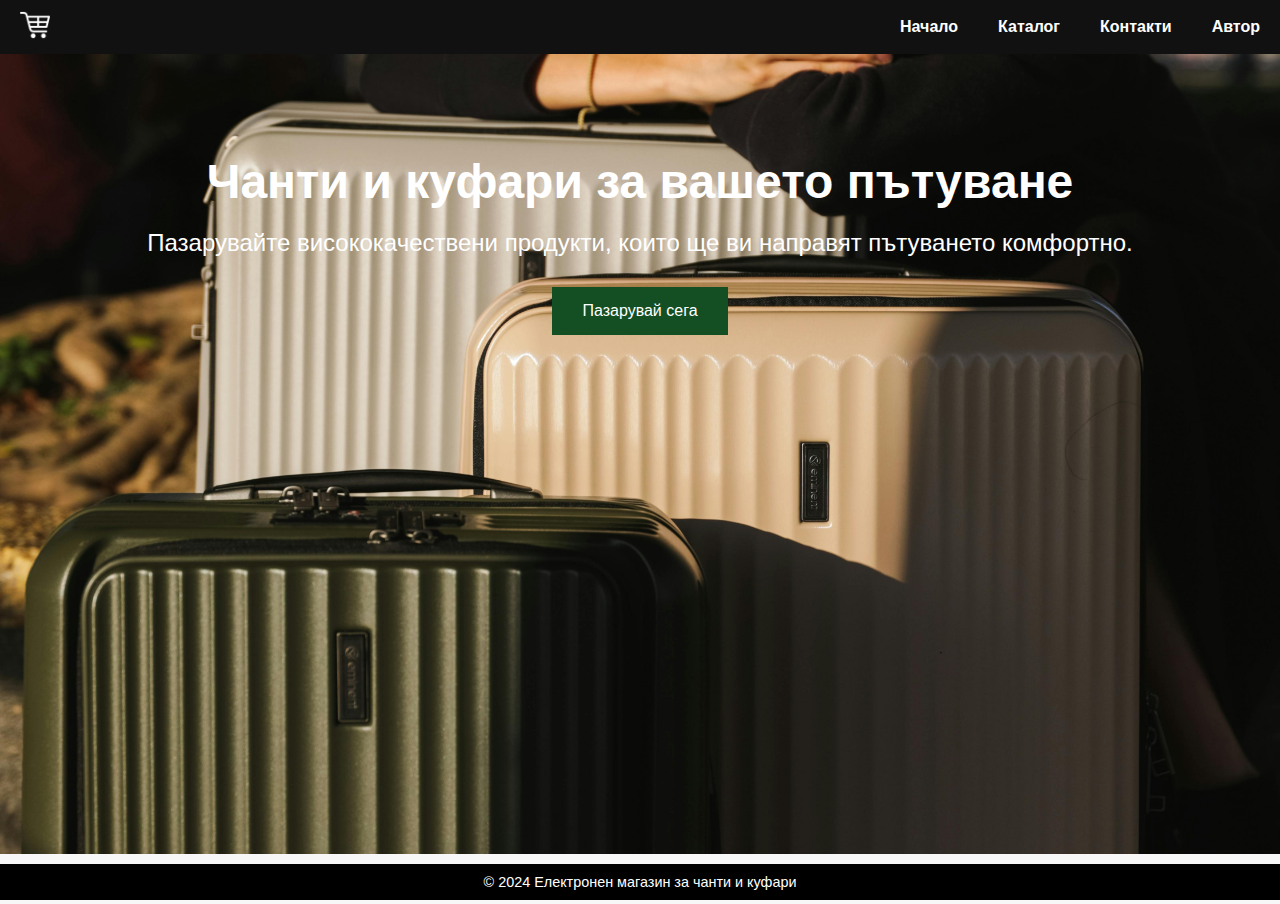
<file: htdocs/index.html>
<!DOCTYPE html>
<html lang="bg">
<head>
    <meta charset="UTF-8">
    <meta name="viewport" content="width=device-width, initial-scale=1.0">
    <title>Електронен магазин за чанти и куфари</title>
    <link rel="stylesheet" href="style.css">
</head>
<body>
    <header>
        <div class="navbar">
            <div class="cart">
                <a href="cart.html">
                    <img src="shopping-cart-white-icon.webp" alt="Количка" style="width: 30px; height: 30px;">
                </a>
            </div>
            <nav>
                <ul>
                    <li><a href="index.html">Начало</a></li>
                    <li><a href="catalog.html">Каталог</a></li>
                    <li><a href="contacts.html">Контакти</a></li>
                    <li><a href="author.html">Автор</a></li>
                </ul>
            </nav>
        </div>
    </header>
    
    <section class="hero">
        <div class="hero-content">
            <h1>Чанти и куфари за вашето пътуване</h1>
            <p>Пазарувайте висококачествени продукти, които ще ви направят пътуването комфортно.</p>
            <button><a href="catalog.html">Пазарувай сега</a></button>
        </div>
    </section>

    <footer>
        <p>&copy; 2024 Електронен магазин за чанти и куфари</p>
    </footer>
</body>
</html>
</file>
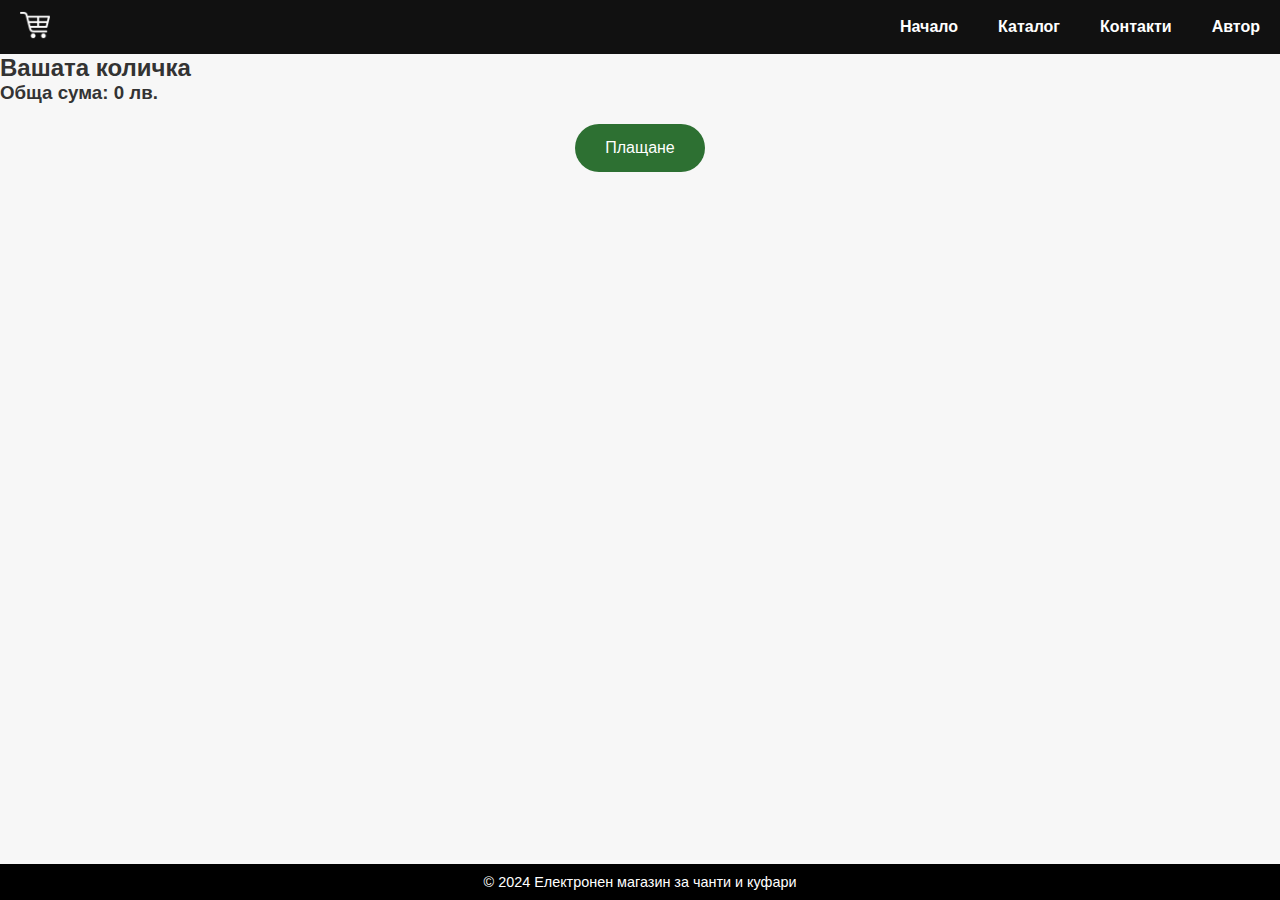
<file: htdocs/cart.html>
<!DOCTYPE html>
<html lang="bg">
<head>
    <meta charset="UTF-8">
    <meta name="viewport" content="width=device-width, initial-scale=1.0">
    <title>Количка</title>
    <link rel="stylesheet" href="style.css">
</head>
<body>
    <header>
        <div class="navbar">
            <div class="cart">
                <a href="cart.html">
                    <img src="shopping-cart-white-icon.webp" alt="Количка" style="width: 30px; height: 30px;">
                </a>
            </div>
            <nav>
                <ul>
                    <li><a href="index.html">Начало</a></li>
                    <li><a href="catalog.html">Каталог</a></li>
                    <li><a href="contacts.html">Контакти</a></li>
                    <li><a href="author.html">Автор</a></li>
                </ul>
            </nav>
        </div>
    </header>

    <section class="cart-container">
        <h2>Вашата количка</h2>
        <div id="cart-items"></div>
        <h3>Обща сума: <span id="total-price">0</span> лв.</h3>
        <div style="display: flex; justify-content: center; margin-top: 20px;">
            <button id="checkout" style="background-color: #2d7032; color: white; padding: 15px 30px; border: none; cursor: pointer; border-radius: 25px; font-size: 16px;">Плащане</button>
        </div>
    </section>

    <footer>
        <p>&copy; 2024 Електронен магазин за чанти и куфари</p>
    </footer>

    <script>
        function loadCart() {
            let cart = JSON.parse(localStorage.getItem('cart')) || [];
            let cartContainer = document.getElementById('cart-items');
            let totalPrice = 0;
            cartContainer.innerHTML = '';

            cart.forEach((item, index) => {
                totalPrice += parseFloat(item.price);
                cartContainer.innerHTML += `
                    <div class="cart-item" style="display: flex; align-items: center; margin-bottom: 10px;">
                        <img src="${item.image}" alt="${item.name}" style="width: 120px; height: 120px; object-fit: cover; margin-right: 10px;">
                        <div>
                            <p><strong>${item.name}</strong></p>
                            <p>${item.price} лв.</p>
                            <button onclick="removeFromCart(${index})" style="background-color: #2d7032; color: white; padding: 5px 10px; border: none; cursor: pointer; border-radius: 10px;">Премахни</button>
                        </div>
                    </div>`;
            });

            document.getElementById('total-price').textContent = totalPrice;
        }

        function removeFromCart(index) {
            let cart = JSON.parse(localStorage.getItem('cart')) || [];
            cart.splice(index, 1);
            localStorage.setItem('cart', JSON.stringify(cart));
            loadCart();
        }

        document.getElementById('checkout').addEventListener('click', function() {
            alert('Благодарим за направената поръчка! Наш служител ще се свърже с вас в най-скоро време.');
            localStorage.removeItem('cart');
            loadCart();
        });

        loadCart();
    </script>
</body>
</html>
</file>
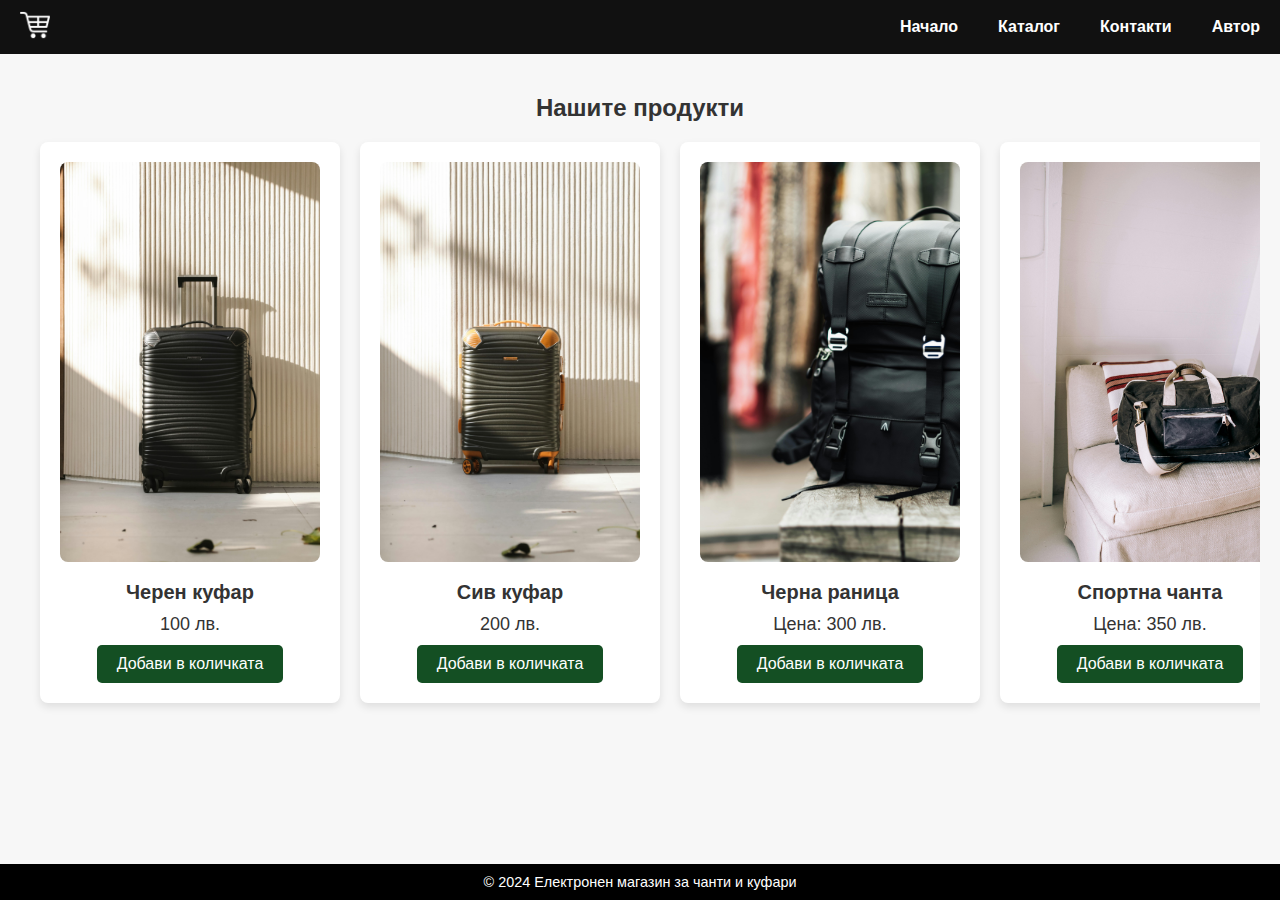
<file: htdocs/catalog.html>
<!DOCTYPE html>
<html lang="bg">
<head>
    <meta charset="UTF-8">
    <meta name="viewport" content="width=device-width, initial-scale=1.0">
    <title>Каталог на продукти</title>
    <link rel="stylesheet" href="style.css">
</head>
<body>
    <header>
        <div class="navbar">
            <div class="cart">
                <a href="cart.html">
                    <img src="shopping-cart-white-icon.webp" alt="Количка" style="width: 30px; height: 30px;">
                </a>
            </div>
            <nav>
                <ul>
                    <li><a href="index.html">Начало</a></li>
                    <li><a href="catalog.html">Каталог</a></li>
                    <li><a href="contacts.html">Контакти</a></li>
                    <li><a href="author.html">Автор</a></li>
                </ul>
            </nav>
        </div>
    </header>

    <section class="catalog">
        <h2>Нашите продукти</h2>
        <div class="product-slider">
            <div class="product-card">
                <img src="куфар3.jpg" alt="Продукт 1" id="product1-img">
                <h3>Черен куфар</h3>
                <p>100 лв.</p>
                <button onclick="addToCart('Продукт 1', '100', 'куфар3.jpg')">Добави в количката</button>
            </div>
            
            <div class="product-card">
                <img src="куфар4.jpg" alt="Чанта 2" id="product2-img">
                <h3>Сив куфар</h3>
                <p>200 лв.</p>
                <button onclick="addToCart('Чанта 2', '200', 'куфар4.jpg')">Добави в количката</button>
            </div>

            <div class="product-card">
                <img src="чанта3.jpg" alt="Куфар 1" id="product3-img">
                <h3>Черна раница</h3>
                <p>Цена: 300 лв.</p>
                <button onclick="addToCart('Куфар 1', '300', 'чанта3.jpg')">Добави в количката</button>
            </div>

            <div class="product-card">
                <img src="чанта5.jpg" alt="Куфар 2" id="product4-img">
                <h3>Спортна чанта</h3>
                <p>Цена: 350 лв.</p>
                <button onclick="addToCart('Куфар 2', '350', 'чанта5.jpg')">Добави в количката</button>
            </div>

            <div class="product-card">
                <img src="чанта4.jpg" alt="Куфар 1" id="product5-img">
                <h3>Работна чанта</h3>
                <p>Цена: 300 лв.</p>
                <button onclick="addToCart('Куфар 1', '300', 'чанта4.jpg')">Добави в количката</button>
            </div>

            <div class="product-card">
                <img src="щрак.jpg" alt="Куфар 1" id="product6-img">
                <h3>Куфар с ключалка</h3>
                <p>Цена: 300 лв.</p>
                <button onclick="addToCart('Куфар 1', '300', 'щрак.jpg')">Добави в количката</button>
            </div>
        </div>
    </section>

    <footer>
        <p>&copy; 2024 Електронен магазин за чанти и куфари</p>
    </footer>

    <script>
        function addToCart(productName, productPrice, productImage) {
            let cart = JSON.parse(localStorage.getItem('cart')) || [];

            cart.push({ name: productName, price: productPrice, image: productImage });

            localStorage.setItem('cart', JSON.stringify(cart));

            window.location.href = "cart.html"; 
        }

        function removeFromCart(productIndex) {
            let cart = JSON.parse(localStorage.getItem('cart')) || [];
            cart.splice(productIndex, 1); 

            localStorage.setItem('cart', JSON.stringify(cart));

            window.location.reload();
        }

        document.querySelectorAll('.add-to-cart-btn').forEach(button => {
            button.addEventListener('click', (event) => {
                const productName = event.target.getAttribute('data-product');
                const productPrice = event.target.getAttribute('data-price');
                addToCart(productName, productPrice); 
            });
        });
    </script>
</body>
</html>
</file>
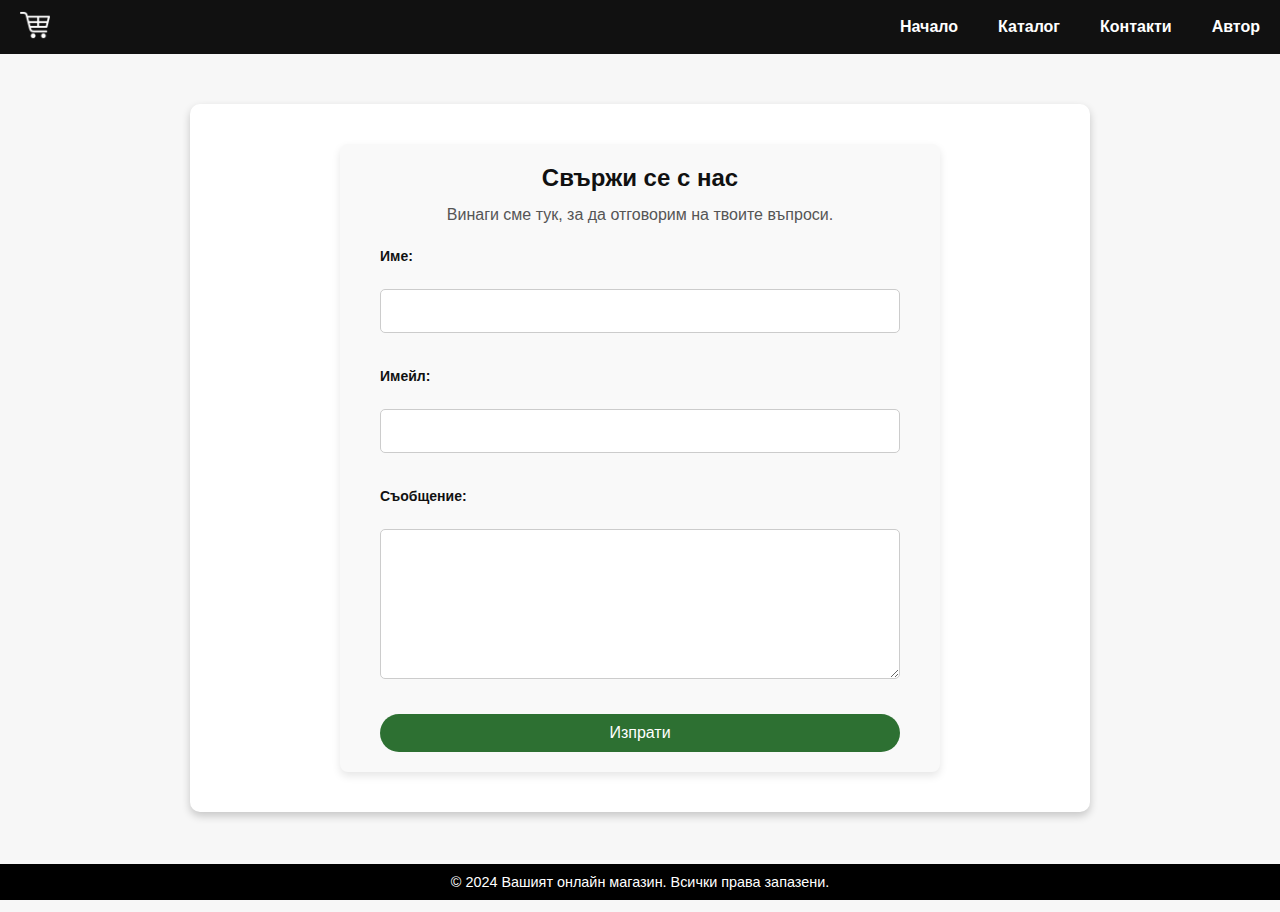
<file: htdocs/contacts.html>
<!DOCTYPE html>
<html lang="bg">
<head>
    <meta charset="UTF-8">
    <meta name="viewport" content="width=device-width, initial-scale=1.0">
    <title>Контакти</title>
    <link rel="stylesheet" href="style.css">
    <style>
        /* Добавени стилове за форма и бутона */
        .contacts-container {
            max-width: 600px;
            margin: 0 auto;
            padding: 20px;
            background-color: #f9f9f9;
            border-radius: 8px;
            box-shadow: 0 4px 8px rgba(0, 0, 0, 0.1);
        }

        .contacts-container h1 {
            font-size: 24px;
            text-align: center;
            margin-bottom: 10px;
        }

        .contacts-container p {
            font-size: 16px;
            text-align: center;
            margin-bottom: 20px;
        }

        form {
            display: flex;
            flex-direction: column;
        }

        label {
            font-size: 14px;
            margin-bottom: 5px;
        }

        input, textarea {
            font-size: 16px;
            padding: 10px;
            margin-bottom: 15px;
            border: 1px solid #ccc;
            border-radius: 5px;
            width: 100%;
            box-sizing: border-box;
        }

        textarea {
            resize: vertical;
            height: 150px;
        }

        button {
            background-color: #2d7032; /* Зелен цвят */
            color: white;
            font-size: 16px;
            padding: 10px 20px;
            border: none;
            border-radius: 30px; /* Заоблен бутон */
            cursor: pointer;
            transition: background-color 0.3s;
            width: 100%;
            box-sizing: border-box;
        }

        button:hover {
            background-color: #163f19; /* Тъмен зелен при hover */
        }

        button:focus {
            outline: none;
        }
    </style>
</head>
<body>
    <header>
        <div class="navbar">
            <div class="cart">
                <a href="cart.html">
                    <img src="shopping-cart-white-icon.webp" alt="Количка" style="width: 30px; height: 30px;">
                </a>
            </div>
            <nav>
                <ul>
                    <li><a href="index.html">Начало</a></li>
                    <li><a href="catalog.html">Каталог</a></li>
                    <li><a href="contacts.html">Контакти</a></li>
                    <li><a href="author.html">Автор</a></li>
                </ul>
            </nav>
        </div>
    </header>
    <section class="contacts-section">
        <div class="contacts-container">
            <h1>Свържи се с нас</h1>
            <p>Винаги сме тук, за да отговорим на твоите въпроси.</p>
            <form action="process_form.php" method="POST">
                <label for="name">Име:</label>
                <input type="text" id="name" name="name" required>

                <label for="email">Имейл:</label>
                <input type="email" id="email" name="email" required>

                <label for="message">Съобщение:</label>
                <textarea id="message" name="message" required></textarea>

                <button type="submit">Изпрати</button>
            </form>
        </div>
    </section>
    <footer>
        <p>&copy; 2024 Вашият онлайн магазин. Всички права запазени.</p>
    </footer>
</body>
</html>
</file>
<file: htdocs/style.css>
* {
    margin: 0;
    padding: 0;
    box-sizing: border-box;
}

body {
    font-family: 'Arial', sans-serif;
    background-color: #f7f7f7;
    color: #333;
    padding-bottom: 50px; 
    overflow-y: hidden;
}

header {
    background-color: #111;
    color: white;
    padding: 10px;
}

.navbar {
    display: flex;
    justify-content: space-between;
    align-items: center;
}

.navbar ul {
    list-style-type: none;
    display: flex;
    gap: 20px;
}

.navbar a {
    color: white;
    text-decoration: none;
    font-weight: bold;
    padding: 10px;
}

.navbar a:hover {
    color: #144f23;
}

.hero {
    background-image: url('куфар1.jpg');
    background-size: cover;
    background-position: center;
    background-repeat: no-repeat;
    background-attachment: fixed; /* This will keep the background image fixed */
    color: white;
    text-align: center;
    padding: 100px 20px;
    width: 100%;
    height: 800px;
    margin-bottom: 0;
}

.hero h1 {
    font-size: 3rem;
    margin-bottom: 20px;
}

.hero p {
    font-size: 1.5rem;
    margin-bottom: 30px;
}

.hero button {
    background-color: #144f23;
    padding: 15px 30px;
    color: white;
    border: none;
    cursor: pointer;
    font-size: 1rem;
}

.hero button a {
    color: white;
    text-decoration: none;
}

.hero button:hover {
    background-color: #144f23;
}

/* Каталог */
.catalog {
    text-align: center;
    padding: 40px 20px;
}

.product-slider {
    display: flex;
    overflow-x: auto;
    gap: 20px;
    scroll-behavior: smooth;
    padding: 20px;
}

.product-card {
    background-color: white;
    box-shadow: 0 4px 8px rgba(0, 0, 0, 0.1);
    text-align: center;
    padding: 20px;
    border-radius: 8px;
    width: 300px;
    flex-shrink: 0;
}

.product-card img {
    width: 100%;
    height: 400px;
    object-fit: cover;
    border-radius: 8px;
}

.product-card h3 {
    margin-top: 15px;
    font-size: 1.25rem;
}

.product-card p {
    font-size: 1.125rem;
    margin: 10px 0;
}

.product-card button {
    background-color: #144f23;
    color: white;
    padding: 10px 20px;
    border: none;
    cursor: pointer;
    font-size: 1rem;
    border-radius: 5px;
}

.product-card button:hover {
    background-color: #144f23;
}

footer {
    background-color: #111;
    color: white;
    padding: 20px;
    text-align: center;
    position: fixed;
    bottom: 0;
    left: 0;
    right: 0;
    width: 100%;
    font-size: 0.9rem; 
}

.product-slider::-webkit-scrollbar {
    display: none;
}

.product-slider:hover {
    cursor: pointer;
}
/* Контактна форма */
/* Стилизиране на контактната форма */
.contacts-section {
    max-width: 900px;
    margin: 50px auto;
    background-color: white;
    border-radius: 10px;
    padding: 40px;
    box-shadow: 0 4px 8px rgba(0, 0, 0, 0.2);
    text-align: center;
}

.contacts-container h1 {
    font-size: 32px;
    margin-bottom: 20px;
    color: #111;
    font-weight: bold;
}

.contacts-container p {
    font-size: 18px;
    line-height: 1.6;
    color: #555;
    margin-bottom: 30px;
}

form {
    display: flex;
    flex-direction: column;
    gap: 20px;
    text-align: left;
    padding: 0 20px;
}

label {
    font-size: 18px;
    font-weight: bold;
    margin-bottom: 5px;
    color: #111;
}

input[type="text"],
input[type="email"],
textarea {
    font-size: 16px;
    padding: 12px;
    border: 1px solid #ccc;
    border-radius: 5px;
    width: 100%;
    box-sizing: border-box;
    transition: border-color 0.3s ease;
}

input[type="text"]:focus,
input[type="email"]:focus,
textarea:focus {
    border-color: #144f23; /* Зелен цвят за фокус */
    outline: none;
}

textarea {
    height: 150px;
    resize: vertical;
}

input[type="submit"] {
    background-color: #144f23;
    color: white;
    padding: 15px 30px;
    border: none;
    border-radius: 5px;
    cursor: pointer;
    font-size: 1.1rem;
    transition: background-color 0.3s ease;
    align-self: center;
    margin-top: 20px;
}

input[type="submit"]:hover {
    background-color: #2d7032; /* По-тъмен зелен при ховър */
}

/* Подобряване на изгледа на footer */
footer {
    text-align: center;
    padding: 20px;
    background-color: #111;
    color: white;
    margin-top: 50px;
}


/* Долна лента */
footer {
    text-align: center;
    padding: 10px;
    background-color: black;
    color: white;
    margin-top: 50px;
}

/* Секция "Автор" */
.author-section {
    max-width: 900px;
    margin: 50px auto;
    background-color: white;
    border-radius: 10px;
    padding: 20px;
    box-shadow: 0 4px 8px rgba(0, 0, 0, 0.2);
}

.author-info {
    display: flex;
    align-items: center;
    gap: 20px;
}

.author-img {
    width: 150px;
    height: 150px;
    border-radius: 50%; /* Кръгла снимка */
    box-shadow: 0 2px 4px rgba(0, 0, 0, 0.2);
}

.author-bio h2 {
    font-size: 24px;
    margin-bottom: 10px;
    color: #000;
}

.author-bio p {
    font-size: 16px;
    line-height: 1.6;
}

/* Долна лента */
footer {
    text-align: center;
    padding: 10px;
    background-color: #000;
    color: white;
    margin-top: 50px;
}
</file>
